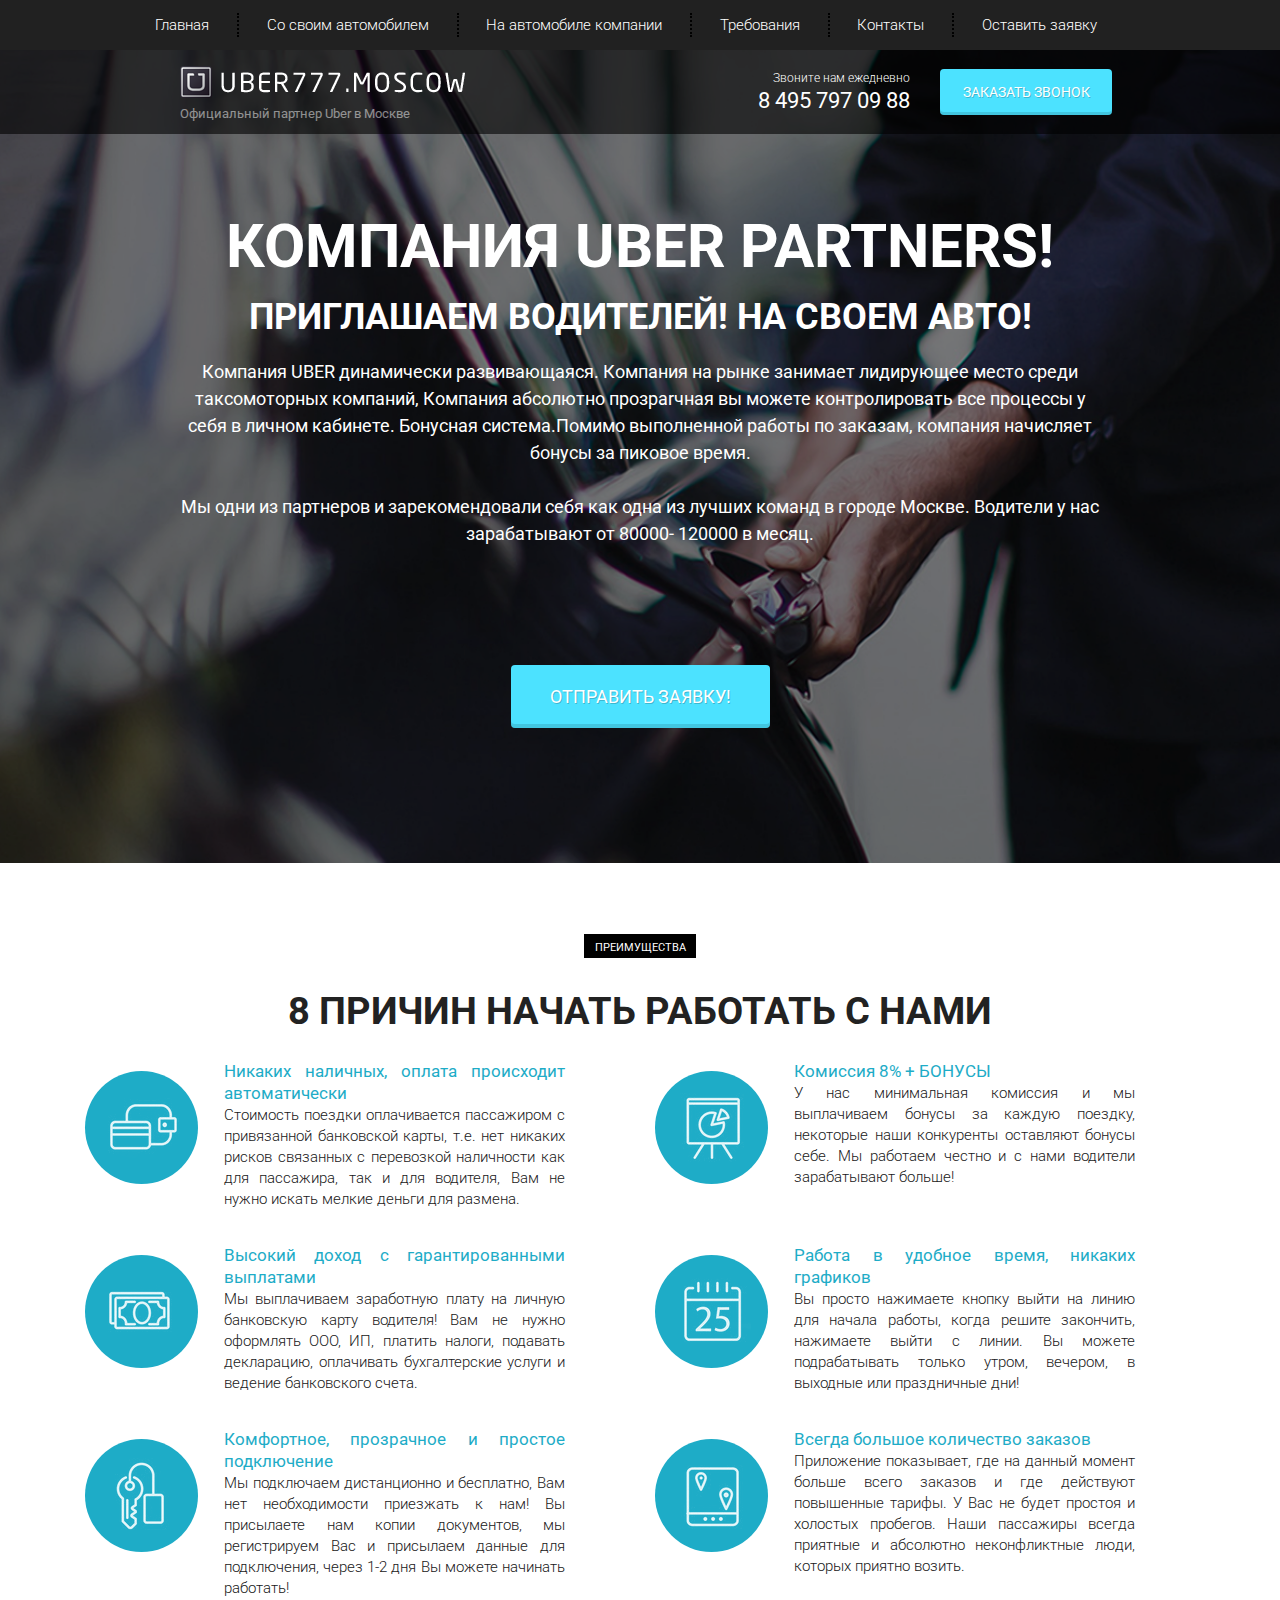
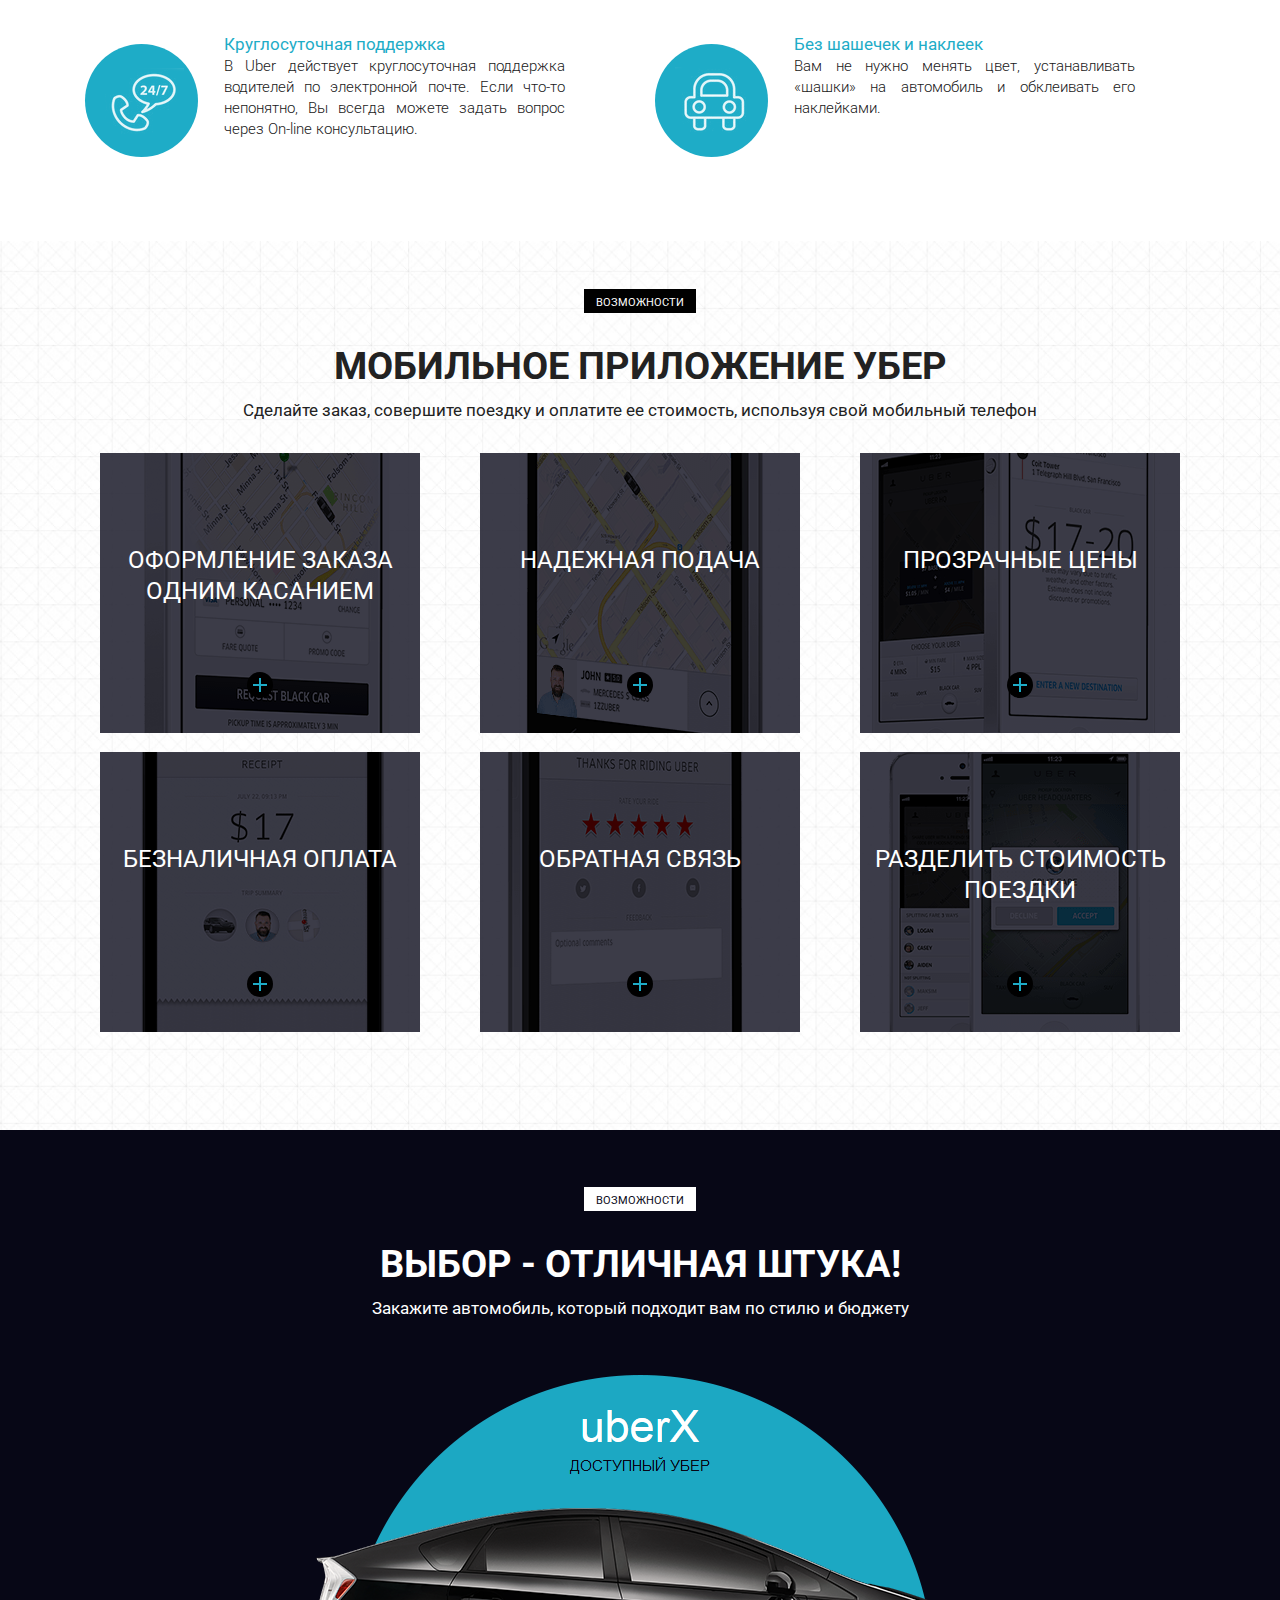
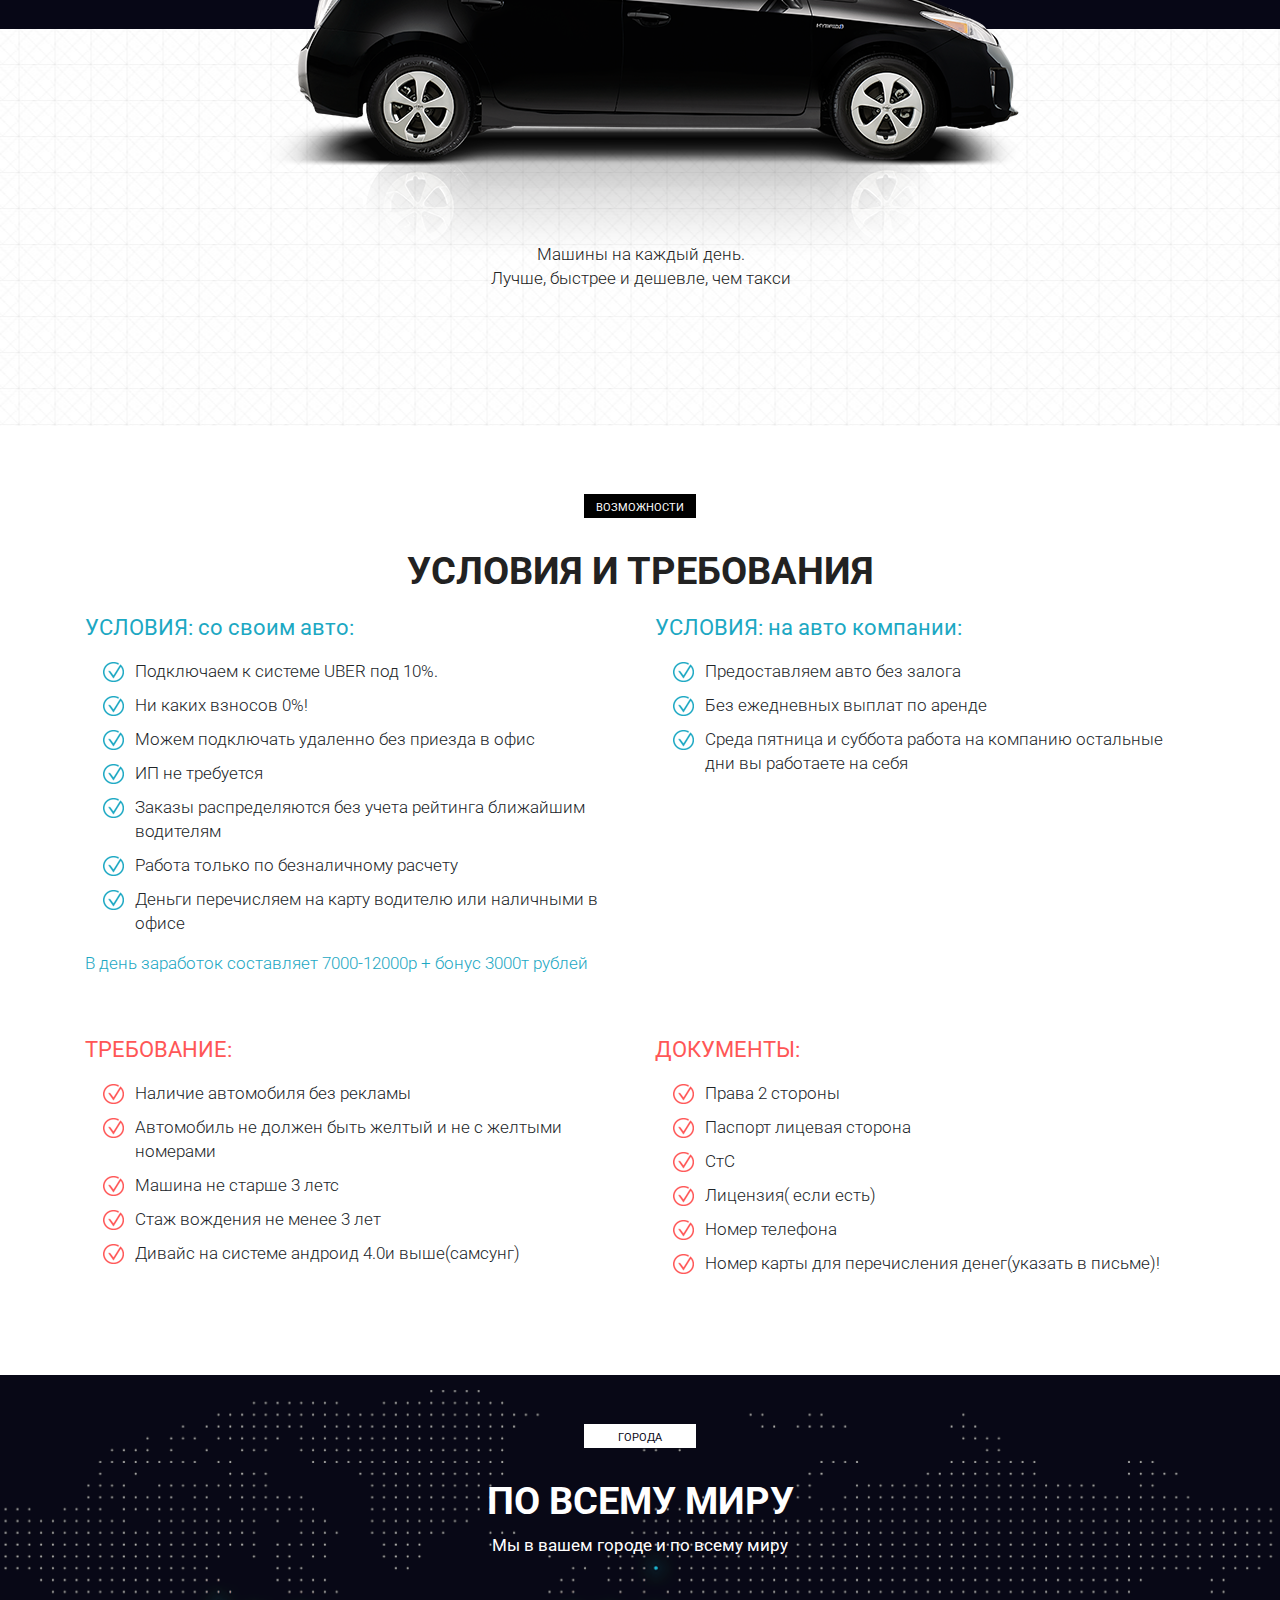
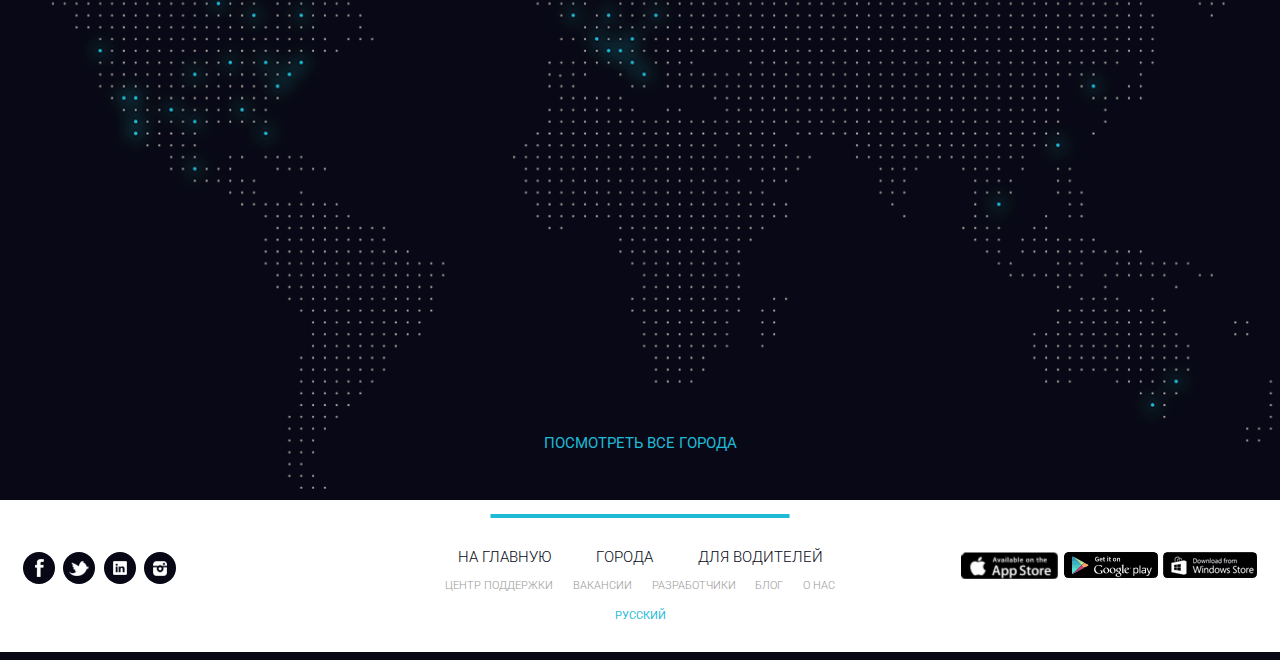
<file: bootstrap4/practice/index.html>
<!DOCTYPE html>
<html lang="en">

<head>
    <meta charset="UTF-8">
    <meta name="viewport" content="width=device-width, initial-scale=1.0">
    <title>Uber</title>
    <link rel="icon" href="img/icons/favicon-32x32.png" type="image/x-icon">
    <link href="https://fonts.googleapis.com/css2?family=Roboto:wght@300;400;700&display=swap" rel="stylesheet">
    <link rel="stylesheet" href="css/bootstrap-reboot.min.css">
    <link rel="stylesheet" href="css/bootstrap-grid.min.css">
    <link rel="stylesheet" href="css/style.min.css">
</head>

<body>
    <header>
        <nav>
            <div class="container">
                <ul class="menu">
                    <li class="menu_item"><a href="#" class="menu_link">Главная</a></li>
                    <li class="menu_item"><a href="#require" class="menu_link">Со своим автомобилем</a></li>
                    <li class="menu_item"><a href="#require" class="menu_link">На автомобиле компании</a></li>
                    <li class="menu_item"><a href="#require" class="menu_link">Требования</a></li>
                    <li class="menu_item"><a href="#" class="menu_link">Контакты</a></li>
                    <li class="menu_item"><a href="#" class="menu_link">Оставить заявку</a></li>
                </ul>
            </div>
            <div class="hamburger">
                <span></span>
                <span></span>
                <span></span>
            </div>
        </nav>

        <div class="subheader">
            <div class="container">
                <div class="row">
                    <div class="col-6 col-md-4 offset-md-1">
                        <a href="#" class="subheader_logo"><img src="img/icons/Uber777.png" alt="logo"></a>
                        <div class="subheader_official">
                            Официальный партнер Uber в Москве
                        </div>
                    </div>

                    <div class="xs-hidden col-md-3 offset-md-1 col-xl-2 offset-xl-2">
                        <div class="subheader_call">Звоните нам ежедневно</div>
                        <a href="tel:84957970988" class="subheader_phone">8 495 797 09 88</a>
                    </div>

                    <div class="col-6 col-md-3 col-lg-2">
                        <a href="tel:84957970988" class="subheader_phone xs-visible">8 495 797 09 88</a>
                        <button class="subheader_btn">заказать звонок</button>
                    </div>
                </div>
            </div>
        </div>
    </header>

    <section class="promo">
        <div class="container">
            <div class="row">
                <div class="col-md-12 offset-md-0 col-lg-10 offset-lg-1">
                    <h1 class="promo_header">КОМПАНИЯ UBER PARTNERS!</h1>
                    <h2 class="promo_subheader">ПРИГЛАШАЕМ ВОДИТЕЛЕЙ! НА СВОЕМ АВТО!</h2>
                    <div class="promo_descr">
                        Компания UBER динамически развивающаяся. Компания на рынке занимает лидирующее место среди
                        таксомоторных компаний, Компания абсолютно прозраrчная вы можете контролировать все процессы у
                        себя в личном кабинете. Бонуcная система.Помимо выполненной работы по заказам, компания
                        начисляет бонусы за
                        пиковое время.
                        <br><br>
                        Мы одни из партнеров и зарекомендовали себя как одна из лучших команд в городе Москве. Водители
                        у нас
                        зарабатывают от 80000- 120000 в месяц.
                    </div>
                    <button class="promo_btn">ОТПРАВИТЬ ЗАЯВКУ!</button>
                </div>
            </div>
        </div>
    </section>

    <section class="advantages">
        <div class="name">преимущества</div>
        <h2 class='title'>8 причин начать работать с нами</h2>
        <div class="container">
            <div class="row">
                <div class="col-md-6 contant">
                    <div class="advantages_icon">
                        <img src="img/icons/1.png" alt="1" class="advantages_img">
                    </div>
                    <div class="advantages_descr">
                        <span>Никаких наличных, оплата происходит
                            автоматически</span>
                        <br>
                        Стоимость поездки оплачивается пассажиром с привязанной банковской карты, т.е. нет никаких
                        рисков связанных с перевозкой наличности как для пассажира, так и для водителя, Вам не нужно
                        искать мелкие деньги для размена.
                    </div>
                </div>
                <div class="col-md-6 contant">
                    <div class="advantages_icon">
                        <img src="img/icons/2.png" alt="2" class="advantages_img">
                    </div>
                    <div class="advantages_descr">
                        <span>Комиссия 8% + БОНУСЫ</span>
                        <br>
                        У нас минимальная комиссия и мы выплачиваем бонусы за каждую поездку, некоторые наши
                        конкуренты
                        оставляют бонусы себе. Мы работаем честно и с нами водители зарабатывают больше!
                    </div>
                </div>
                <div class="col-md-6 contant">
                    <div class="advantages_icon">
                        <img src="img/icons/3.png" alt="3" class="advantages_img">
                    </div>
                    <div class="advantages_descr">
                        <span>Высокий доход с гарантированными
                            выплатами</span>
                        <br>
                        Мы выплачиваем заработную плату на личную банковскую карту водителя! Вам не нужно оформлять
                        ООО,
                        ИП, платить налоги, подавать декларацию, оплачивать бухгалтерские услуги и ведение
                        банковского
                        счета.
                    </div>
                </div>
                <div class="col-md-6 contant">
                    <div class="advantages_icon">
                        <img src="img/icons/4.png" alt="4" class="advantages_img">
                    </div>
                    <div class="advantages_descr">
                        <span>Работа в удобное время, никаких
                            графиков</span>
                        <br>
                        Вы просто нажимаете кнопку выйти на линию для начала работы, когда решите закончить,
                        нажимаете
                        выйти с линии. Вы можете подрабатывать только утром, вечером, в выходные или праздничные
                        дни!
                    </div>
                </div>
                <div class="col-md-6 contant">
                    <div class="advantages_icon">
                        <img src="img/icons/5.png" alt="5" class="advantages_img">
                    </div>
                    <div class="advantages_descr">
                        <span>Комфортное, прозрачное и простое
                            подключение</span>
                        <br>
                        Мы подключаем дистанционно и бесплатно, Вам нет необходимости приезжать к нам! Вы присылаете
                        нам
                        копии документов, мы регистрируем Вас и присылаем данные для подключения, через 1-2 дня Вы
                        можете начинать работать!
                    </div>
                </div>
                <div class="col-md-6 contant">
                    <div class="advantages_icon">
                        <img src="img/icons/6.png" alt="6" class="advantages_img">
                    </div>
                    <div class="advantages_descr">
                        <span>Всегда большое количество заказов</span>
                        <br>
                        Приложение показывает, где на данный момент больше всего заказов и где действуют повышенные
                        тарифы. У Вас не будет простоя и холостых пробегов. Наши пассажиры всегда приятные и
                        абсолютно
                        неконфликтные люди, которых приятно возить.
                    </div>
                </div>
                <div class="col-md-6 contant">
                    <div class="advantages_icon">
                        <img src="img/icons/7.png" alt="7" class="advantages_img">
                    </div>
                    <div class="advantages_descr">
                        <span>Круглосуточная поддержка</span>
                        <br>
                        В Uber действует круглосуточная поддержка водителей по электронной почте. Если что-то
                        непонятно,
                        Вы всегда можете задать вопрос через On-line консультацию.
                    </div>
                </div>
                <div class="col-md-6 contant">
                    <div class="advantages_icon">
                        <img src="img/icons/8.png" alt="8" class="advantages_img">
                    </div>
                    <div class="advantages_descr">
                        <span>Без шашечек и наклеек</span>
                        <br>
                        Вам не нужно менять цвет, устанавливать «шашки» на автомобиль и обклеивать его наклейками.
                    </div>
                </div>
            </div>
        </div>
    </section>

    <section class="mobile">
        <div class="container">
            <div class="name">Возможности</div>
            <h2 class="title">мобильное приложение убер</h2>
            <div class="subtitle">Сделайте заказ, совершите поездку и оплатите ее стоимость, используя свой мобильный
                телефон</div>
            <div class="row">
                <div class="col-md-4">
                    <div class="mobile_item mobile_item_1">
                        <div class="mobile_item_subtitle">оформление заказа одним касанием</div>
                        <div class="mobile_item_plus"></div>
                    </div>
                </div>
                <div class="col-md-4">
                    <div class="mobile_item mobile_item_2">
                        <div class="mobile_item_subtitle">надежная подача</div>
                        <div class="mobile_item_plus"></div>
                    </div>
                </div>
                <div class="col-md-4">
                    <div class="mobile_item mobile_item_3">
                        <div class="mobile_item_subtitle">прозрачные цены</div>
                        <div class="mobile_item_plus"></div>
                    </div>
                </div>
                <div class="col-md-4">
                    <div class="mobile_item mobile_item_4">
                        <div class="mobile_item_subtitle">безналичная оплата</div>
                        <div class="mobile_item_plus"></div>
                    </div>
                </div>
                <div class="col-md-4">
                    <div class="mobile_item mobile_item_5">
                        <div class="mobile_item_subtitle">обратная связь</div>
                        <div class="mobile_item_plus"></div>
                    </div>
                </div>
                <div class="col-md-4">
                    <div class="mobile_item mobile_item_6">
                        <div class="mobile_item_subtitle">разделить
                            стоимость поездки</div>
                        <div class="mobile_item_plus"></div>
                    </div>
                </div>
            </div>
        </div>
    </section>

    <section class="capabilities">
        <div class="capabilities_black">
            <div class="name">Возможности</div>
            <div class="title">Выбор - отличная штука!</div>
            <div class="subtitle">Закажите автомобиль, который подходит вам по стилю и бюджету</div>
            <img src="img/car.png" alt="car" class="capabilities_img">
        </div>
        <div class="capabilites_bg">
            <div class="capabilites_text">Машины на каждый день.
                <br>Лучше, быстрее и дешевле, чем такси
            </div>
        </div>
    </section>

    <section class="require" id='require'>
        <div class="container">
            <div class="name">возможности</div>
            <div class="title">условия и требования</div>
            <div class="row">
                <div class="col-md-6">
                    <div class="require_block">
                        <div class="require_title">УСЛОВИЯ: со своим авто:</div>
                        <ul class="require_list">
                            <li>Подключаем к системе UBER под 10%.</li>
                            <li>Ни каких взносов 0%!</li>
                            <li>Можем подключать удаленно без приезда в офис</li>
                            <li>ИП не требуется</li>
                            <li>Заказы распределяются без учета рейтинга ближайшим водителям</li>
                            <li>Работа только по безналичному расчету</li>
                            <li>Деньги перечисляем на карту водителю или наличными в офисе</li>
                        </ul>
                        <div class="require_descr">
                            В день заработок составляет 7000-12000р + бонус 3000т рублей
                        </div>
                    </div>
                </div>
                <div class="col-md-6">
                    <div class="require_block">
                        <div class="require_title">УСЛОВИЯ: на авто компании:</div>
                        <ul class="require_list">
                            <li>Предоставляем авто без залога</li>
                            <li>Без ежедневных выплат по аренде</li>
                            <li>Среда пятница и суббота работа на компанию остальные дни вы работаете на себя</li>
                        </ul>
                    </div>
                </div>
                <div class="col-md-6">
                    <div class="require_block require_block_nmb warning">
                        <div class="require_title">ТРЕБОВАНИЕ:</div>
                        <ul class="require_list">
                            <li>Наличие автомобиля без рекламы</li>
                            <li>Автомобиль не должен быть желтый и не с желтыми номерами</li>
                            <li>Машина не старше 3 летс</li>
                            <li>Стаж вождения не менее 3 лет</li>
                            <li>Дивайс на системе андроид 4.0и выше(самсунг)</li>
                        </ul>
                    </div>
                </div>
                <div class="col-md-6">
                    <div class="require_block require_block_nmb warning">
                        <div class="require_title">ДОКУМЕНТЫ:</div>
                        <ul class="require_list">
                            <li>Права 2 стороны</li>
                            <li>Паспорт лицевая сторона</li>
                            <li>СтС</li>
                            <li>Лицензия( если есть)</li>
                            <li>Номер телефона</li>
                            <li>Номер карты для перечисления денег(указать в письме)!</li>
                        </ul>
                    </div>
                </div>
            </div>
        </div>
    </section>

    <section class="world">
        <div class="container">
            <div class="name">города</div>
            <div class="title">По всему миру</div>
            <div class="subtitle">Мы в вашем городе и по всему миру</div>
            <a href="#" class="world_link">посмотреть все города</a>
        </div>
    </section>

    <footer>
        <div class="container">
            <div class="footer_nav">
                <a href="#" class="footer_nav_title">на главную</a>
                <a href="#" class="footer_nav_title">города</a>
                <a href="#" class="footer_nav_title">для водителей</a>
            </div>
            <div class="footer_menu">
                <a href="#" class="footer_menu_subtitle">центр поддержки</a>
                <a href="#" class="footer_menu_subtitle">вакансии</a>
                <a href="#" class="footer_menu_subtitle">разработчики</a>
                <a href="#" class="footer_menu_subtitle">блог</a>
                <a href="#" class="footer_menu_subtitle">о нас</a>
            </div>
            <div class="language">русский</div>
        </div>
        <div class="left footer_icon">
            <div class="left_social"><img src="img/icons/f.png" alt="facebook"></div>
            <div class="left_social"><img src="img/icons/twiter.png" alt="twiter"></div>
            <div class="left_social"><img src="img/icons/in.png" alt="linkedIn"></div>
            <div class="left_social"><img src="img/icons/instagram.png" alt="instagram"></div>
        </div>
        <div class="right footer_icon">
            <div class="footer_icon_mobile"><img src="img/icons/AppStore.png" alt="AppStore"></div>
            <div class="footer_icon_mobile"><img src="img/icons/GooglePlay.png" alt="GooglePlay"></div>
            <div class="footer_icon_mobile"><img src="img/icons/WindowsStore.png" alt="WindowsStore"></div>
        </div>
    </footer>

    <script src="js/script.js"></script>
</body>

</html>
</file>
<file: bootstrap4/practice/css/style.min.css>
*{font-family:'Roboto', sans-serif}header{position:relative}nav{height:50px;background-color:#212121;position:fixed;width:100%;z-index:9}.hamburger{display:none}.menu{display:-webkit-box;display:-ms-flexbox;display:flex;-webkit-box-pack:justify;-ms-flex-pack:justify;justify-content:space-between;padding:13px 70px;margin:0;list-style:none}.menu_link{color:#fff;font-size:15px;font-weight:300}.menu_item{border-right:2px dotted black;padding-right:28px}.menu_item:last-child{border:none}.subheader{top:50px;height:84px;width:100%;position:absolute;background-color:rgba(0,0,0,0.6)}.subheader_logo{display:block;max-width:100%;margin-top:16px}.subheader_official{opacity:0.5;color:#fff;font-size:13px;font-weight:400;margin-top:6px}.subheader_call{margin-top:19px;color:#fff;font-size:12px;font-weight:300;text-align:right}.subheader_phone{display:block;margin-top:8px;color:#fff;font-size:22px;font-weight:400;text-align:right;line-height:12px}.subheader_btn{margin-top:19px;width:172px;height:46px;-webkit-box-shadow:inset 0 -3px 0 rgba(0,0,0,0.12);box-shadow:inset 0 -3px 0 rgba(0,0,0,0.12);border:none;border-radius:4px;background-image:-webkit-gradient(linear, left bottom, left top, from(#1eacc7), color-stop(0%), to(#4ce2ff));background-image:linear-gradient(to top, #1eacc7, 0%, #4ce2ff 100%);text-shadow:1px 1px 0 rgba(0,0,0,0.21);color:#fff;font-size:14px;font-weight:400;text-transform:uppercase}.subheader_btn:hover{background-image:none;background-color:#1eacc7}.promo{min-height:800px;background:url("../img/bg/main.png") center center/cover no-repeat;padding:150px 0 135px 0}.promo_header{color:#fff;font-size:60px;font-weight:700;text-transform:uppercase;line-height:60px;margin:0;text-align:center;padding-top:67px}.promo_subheader{color:#fff;font-size:36px;font-weight:700;text-transform:uppercase;line-height:36px;margin:0;margin-top:22px;text-align:center}.promo_descr{margin-top:23px;color:#fff;font-size:18px;font-weight:400;text-align:center}.promo_btn{display:block;margin:118px auto 0 auto;width:259px;height:63px;-webkit-box-shadow:inset 0 -4px 0 rgba(0,0,0,0.12);box-shadow:inset 0 -4px 0 rgba(0,0,0,0.12);border:none;border-radius:4px;background-image:-webkit-gradient(linear, left bottom, left top, from(#1eacc7), color-stop(0%), to(#4ce2ff));background-image:linear-gradient(to top, #1eacc7, 0%, #4ce2ff 100%);text-shadow:1px 1px 0 rgba(0,0,0,0.21);color:#fff;font-size:18px;font-weight:400;text-transform:uppercase}.promo_btn:hover{background-image:none;background-color:#1eacc7}.advantages{padding:71px 0 65px 0}.name{margin:0 auto;width:112px;height:24px;background-color:#000;padding-top:8px;color:#fff;font-size:11px;font-weight:400;line-height:11px;text-align:center;text-transform:uppercase}.title{margin-bottom:0;margin-top:38px;color:#222;font-size:38px;line-height:30px;font-weight:700;text-align:center;text-transform:uppercase}.subtitle{margin-top:19px;color:#222;font-size:17px;font-weight:400;line-height:21px;text-align:center}.advantages .contant{margin-top:35px;display:-webkit-box;display:-ms-flexbox;display:flex;min-height:142px}.advantages .contant .advantages_icon{margin-top:10px;display:-webkit-box;display:-ms-flexbox;display:flex;-ms-flex-pack:distribute;justify-content:space-around;-webkit-box-align:center;-ms-flex-align:center;align-items:center;width:113px;height:113px;background-color:#1eacc7;border-radius:100%}.advantages .contant .advantages_descr{margin-left:26px;text-align:justify;width:341px;min-height:141px;color:#202020;font-size:15px;font-weight:300;line-height:21px}.advantages .contant .advantages_descr span{color:#1eacc7;font-size:17px;font-weight:400;font-style:normal;letter-spacing:normal;line-height:normal}.mobile{min-height:864px;padding:48px 0 79px 0;background:url("../img/bg/mobile.png") center center/cover no-repeat}.mobile .row{margin-top:32px}.mobile_item{position:relative;width:320px;height:280px;margin:0 auto;margin-bottom:19px;padding-top:92px}.mobile_item_1{background:url("../img/1.png") center center/cover no-repeat}.mobile_item_2{background:url("../img/2.png") center center/cover no-repeat}.mobile_item_3{background:url("../img/3.png") center center/cover no-repeat}.mobile_item_4{background:url("../img/4.png") center center/cover no-repeat}.mobile_item_5{background:url("../img/5.png") center center/cover no-repeat}.mobile_item_6{background:url("../img/6.png") center center/cover no-repeat}.mobile_item_subtitle{color:#fff;font-size:24px;font-weight:400;line-height:31px;text-align:center;text-transform:uppercase}.mobile_item_plus{display:-webkit-box;display:-ms-flexbox;display:flex;-webkit-box-pack:center;-ms-flex-pack:center;justify-content:center;-webkit-box-align:center;-ms-flex-align:center;align-items:center;position:absolute;bottom:35px;left:50%;-webkit-transform:translate(-50%);transform:translate(-50%);width:26px;height:26px;background-color:#000;margin:0 auto;border-radius:100%;cursor:pointer}.mobile_item_plus:before{content:'';display:block;width:14px;height:2px;background-color:#1eacc7;-webkit-transition:0.3s all;transition:0.3s all}.mobile_item_plus:after{content:'';display:block;height:14px;width:2px;background-color:#1eacc7;position:absolute;left:50%;-webkit-transform:translate(-50%);transform:translate(-50%);-webkit-transition:0.3s all;transition:0.3s all}.mobile_item_plus:hover:before,.mobile_item_plus:hover:after{background-color:#ff5656}.capabilities_black{height:499px;background-color:#070716;padding-top:57px}.capabilities_black .capabilities_img{display:block;margin:56px auto 0 auto}.capabilities_black .name,.world .name{background-color:#fff;color:#070716}.capabilities_black .title,.world .title{color:#fff}.capabilities_black .subtitle,.world .subtitle{color:#fff}.capabilites_bg{position:relative;z-index:-1;height:397px;background:url("../img/bg/capabilities.png") center center/cover no-repeat}.capabilites_bg .capabilites_text{color:#222;font-size:17px;font-weight:300;line-height:24px;text-align:center;position:absolute;top:213px;left:calc(50% - 149px)}.require{padding:68px 0 84px 0}.require_block{margin:33px 0}.require_block_nmb{margin-bottom:0}.require_title{color:#1ca8c3;font-size:22px;font-weight:400;line-height:18px}.require_list{list-style-type:none;padding-left:50px;margin-top:22px}.require_list li{position:relative;font-size:17px;font-weight:300;line-height:24px;margin-bottom:10px}.require_list li::before{content:'';display:block;position:absolute;left:-32px;top:3px;width:21px;height:20px;background:url("../img/icons/blue_ul.png") center center/cover no-repeat}.require_descr{color:#1ca8c3;font-weight:300;font-size:17px;line-height:24px}.require .warning .require_title{color:#ff5656}.require .warning .require_list li::before{background:url("../img/icons/red_ul.png") center center/cover no-repeat}.world{position:relative;padding:49px 0;min-height:717px;background-color:#080816;background:url("../img/bg/_Worldwide.png") center center/cover no-repeat}.world_link{display:block;color:#1fbad6;font-size:15px;font-weight:400;line-height:15px;text-transform:uppercase;text-align:center;margin-top:480px}footer{position:relative;min-height:156px;padding:50px 0 39px 0}footer:before{content:'';position:absolute;display:block;top:14px;left:50%;-webkit-transform:translate(-50%);transform:translate(-50%);width:299px;height:4px;background-color:#1fbad6}footer:after{content:'';position:absolute;display:block;bottom:0;width:100%;height:8px;background-color:#070716}footer .footer_nav{width:365px;margin:0 auto;display:-webkit-box;display:-ms-flexbox;display:flex;-webkit-box-pack:justify;-ms-flex-pack:justify;justify-content:space-between}footer .footer_nav_title{color:#070716;font-size:15px;font-weight:300;line-height:15px;text-transform:uppercase}footer .footer_menu{width:390px;margin:15px auto 0 auto;display:-webkit-box;display:-ms-flexbox;display:flex;-webkit-box-pack:justify;-ms-flex-pack:justify;justify-content:space-between}footer .footer_menu_subtitle{color:#999999;font-size:11px;font-weight:300;line-height:11px;text-transform:uppercase}footer .language{margin-top:19px;color:#1fbad6;font-size:11px;font-weight:400;line-height:11px;text-align:center;text-transform:uppercase}footer .footer_icon{display:-webkit-box;display:-ms-flexbox;display:flex;-webkit-box-pack:justify;-ms-flex-pack:justify;justify-content:space-between;position:absolute;top:52px}footer .left{width:153px;left:23px}footer .left_social{width:32px;height:32px;background-color:#070716;border-radius:100%;display:-webkit-box;display:-ms-flexbox;display:flex;-webkit-box-pack:center;-ms-flex-pack:center;justify-content:center;-webkit-box-align:center;-ms-flex-align:center;align-items:center}footer .right{right:23px;width:296px}.xs-visible{display:none}@media (max-width: 1200px){.menu_item{padding-right:20px}.menu_link{font-size:13px}.promo_header{font-size:50px}.advantages .contant{-webkit-box-align:start;-ms-flex-align:start;align-items:flex-start}.advantages .contant .advantages_descr{width:300px}.mobile_item{width:300px}footer .right{right:15px;width:250px}footer .footer_icon_mobile img{width:95%}}@media (max-width: 991px){.menu_item{padding-right:8px}.menu_link{font-size:10px}.subheader_logo img{width:100%}.subheader_official{font-size:11px}.subheader_phone{font-size:20px}.subheader_btn{margin-top:21px;height:40px;width:100%}.promo_header{font-size:40px}.promo_subheader{font-size:30px}.advantages .contant{-webkit-box-orient:vertical;-webkit-box-direction:normal;-ms-flex-direction:column;flex-direction:column;-webkit-box-align:center;-ms-flex-align:center;align-items:center}.advantages .contant .advantages_descr{margin-top:20px}.mobile_item{width:230px}.mobile_item_subtitle{font-size:20px}footer .footer_icon{top:105px}footer .right{right:5px;width:230px}footer .left{width:140px;left:15px}footer .left_social{width:27px;height:27px}}@media (max-width: 767px){.menu{position:fixed;-webkit-box-orient:vertical;-webkit-box-direction:normal;-ms-flex-direction:column;flex-direction:column;-webkit-box-pack:center;-ms-flex-pack:center;justify-content:center;-webkit-box-align:center;-ms-flex-align:center;align-items:center;top:0;left:-100%;width:50%;height:100vh;padding:20px 15px;background-color:rgba(0,0,0,0.8);-webkit-transition:0.6s all;transition:0.6s all}.menu_active{left:0}.menu_item{padding-right:0;border:none;margin:10px 0}.menu_link{font-size:20px}.hamburger{display:block;position:absolute;right:10px;top:50%;-webkit-transform:translateY(-50%);transform:translateY(-50%);width:26px;height:12px}.hamburger span{display:block;height:2px;width:100%;background-color:#fff;margin-bottom:4px;-webkit-transition:0.5s all;transition:0.5s all}.hamburger_active span{margin-bottom:-2px}.hamburger_active span:nth-child(1){-webkit-transform:translateY(3px) rotate(-45deg);transform:translateY(3px) rotate(-45deg)}.hamburger_active span:nth-child(2){display:none}.hamburger_active span:nth-child(3){-webkit-transform:translateY(3px) rotate(45deg);transform:translateY(3px) rotate(45deg)}.xs-hidden{display:none}.xs-visible{display:block}.subheader_phone{display:block;margin-top:10px;color:#fff;font-size:16px;font-weight:400px;text-transform:uppercase;text-align:center}.subheader_btn{display:block;width:200px;height:40px;margin:0 auto;margin-top:10px}.promo_header{line-height:45px}.capabilities_black{height:400px;padding-top:35px}.capabilities_black .capabilities_img{width:90%}.capabilites_bg{height:250px}.capabilites_bg .capabilites_text{top:140px}}@media (max-width: 575px){nav{height:30px}header{height:30px}.subheader{height:60px;top:30px}.subheader_official{display:none}.subheader_phone{font-size:12px;margin-top:11px}.subheader_btn{width:110px;height:22px;font-size:10px;margin-top:6px}.subheader_btn:hover{background-image:-webkit-gradient(linear, left bottom, left top, from(#1eacc7), color-stop(0%), to(#4ce2ff));background-image:linear-gradient(to top, #1eacc7, 0%, #4ce2ff 100%)}.promo{min-height:400px;padding:163px 0 35px 0}.promo_descr{display:none}.promo_header{font-size:30px;padding:0 24px;line-height:35px}.promo_subheader{font-size:20px;margin-top:33px;padding:0 10px;line-height:30px}.promo_btn{width:210px;height:50px;margin-top:72px}.promo_btn:hover{background-image:-webkit-gradient(linear, left bottom, left top, from(#1eacc7), color-stop(0%), to(#4ce2ff));background-image:linear-gradient(to top, #1eacc7, 0%, #4ce2ff 100%)}.menu{width:85%}.menu_item{width:100%;text-align:center;padding:5px 0}.menu_link{display:block}.advantages{padding:22px 0 0 0}.title{font-size:16px;margin-top:15px;line-height:16px}.advantages .contant .advantages_icon{margin-right:0;width:100px;height:100px}.advantages .contant .advantages_descr{width:100%;margin:27px 10px 0 10px}.mobile{padding-bottom:35px}.mobile_item{width:100%}.capabilities .subtitle,.capabilities .title{display:none}.capabilites_bg{height:0px;z-index:10}.capabilites_bg .capabilites_text{color:#fff;top:-95px;padding:0 15px}.require{padding:30px 0 15px 0}.require_block{margin:15px 0}.require_title{font-size:16px}.require_list{padding-left:30px;margin-top:10px}.require_list li{font-size:14px;line-height:14px}.require_list li::before{left:-30px}.require_descr{font-size:14px;line-height:14px}.world{min-height:360px;padding:25px 0}.world_link{font-size:15px;margin-top:216px}.subtitle{font-size:14px;margin-top:10px}footer{min-height:250px}footer:before{top:25px}footer .footer_nav,footer .footer_menu{width:100%}footer .footer_menu{display:block;margin:12px auto 0 auto;padding:0 38px;text-align:center}footer .footer_menu_subtitle{display:inline-block}footer .footer_icon{top:150px;left:50%;-webkit-transform:translate(-50%);transform:translate(-50%)}footer .right{top:200px;width:260px}footer .language{margin-top:0}}
/*# sourceMappingURL=style.min.css.map */
</file>
